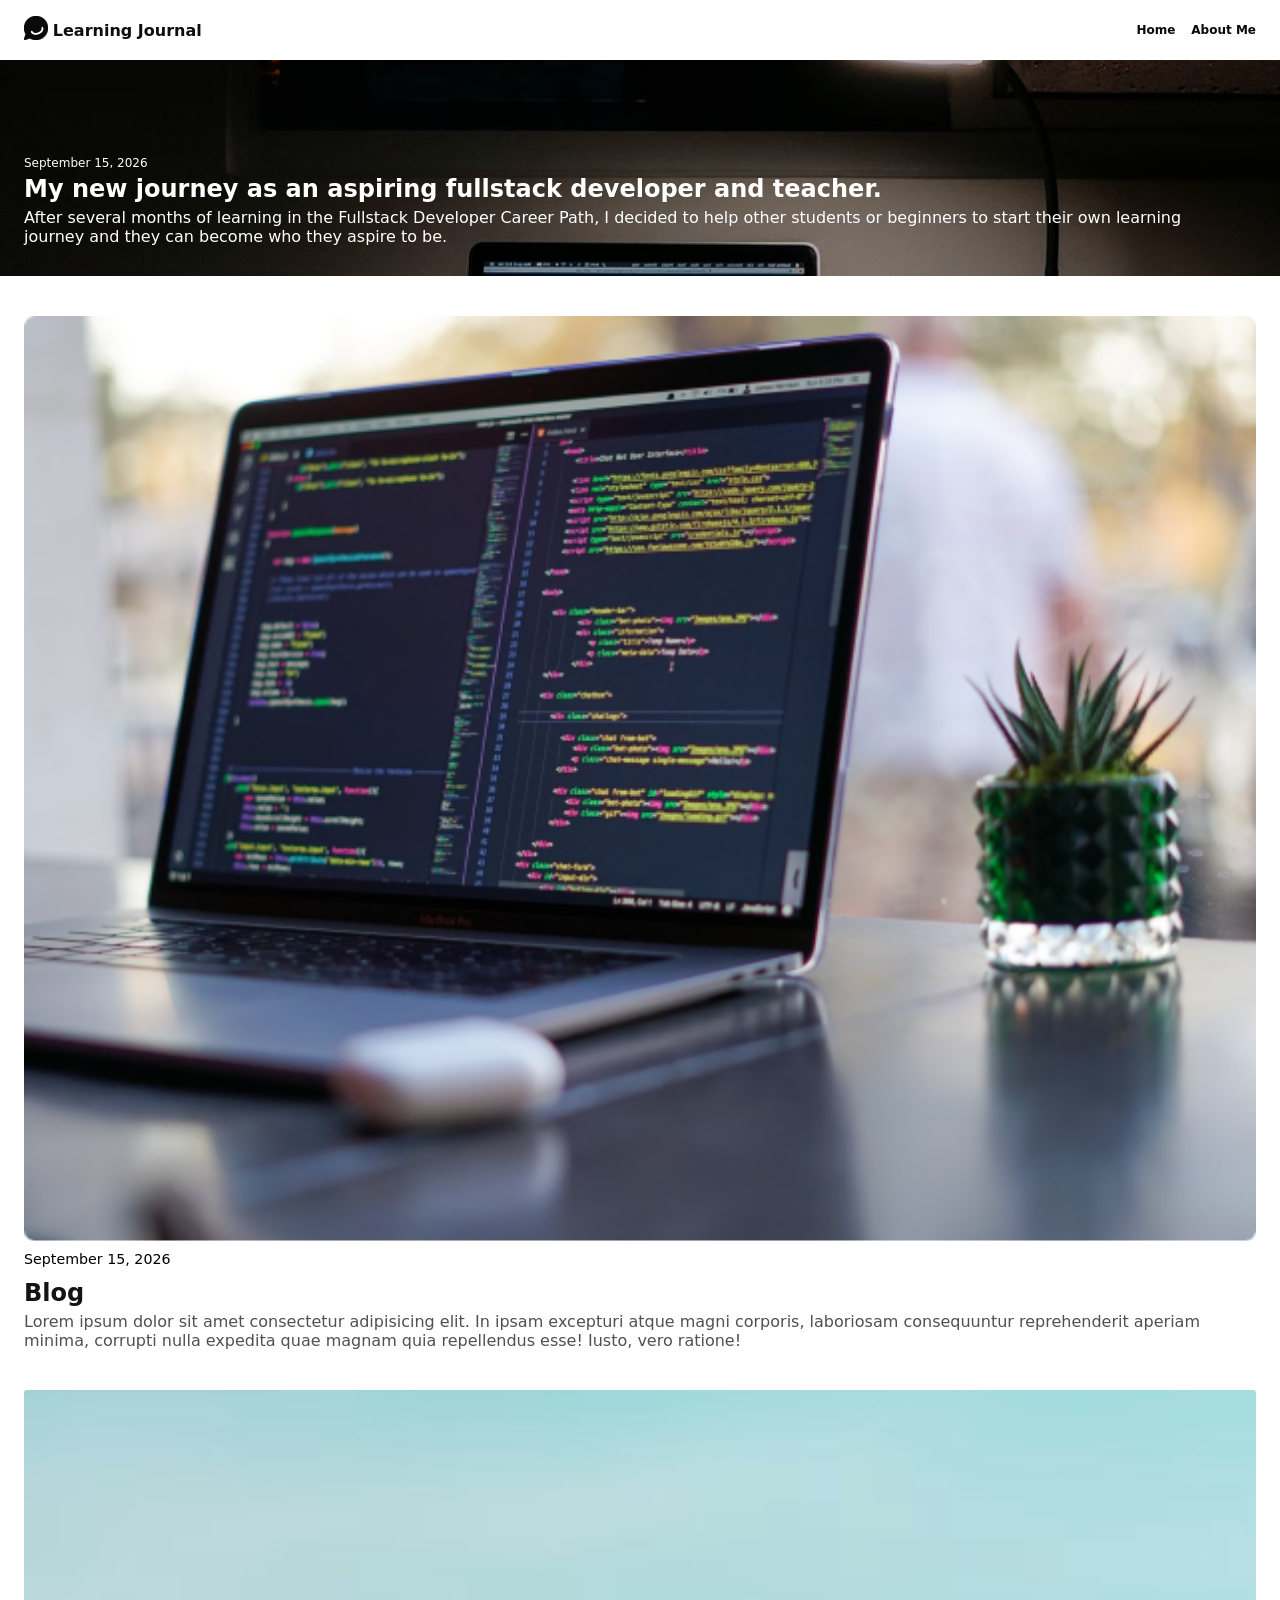
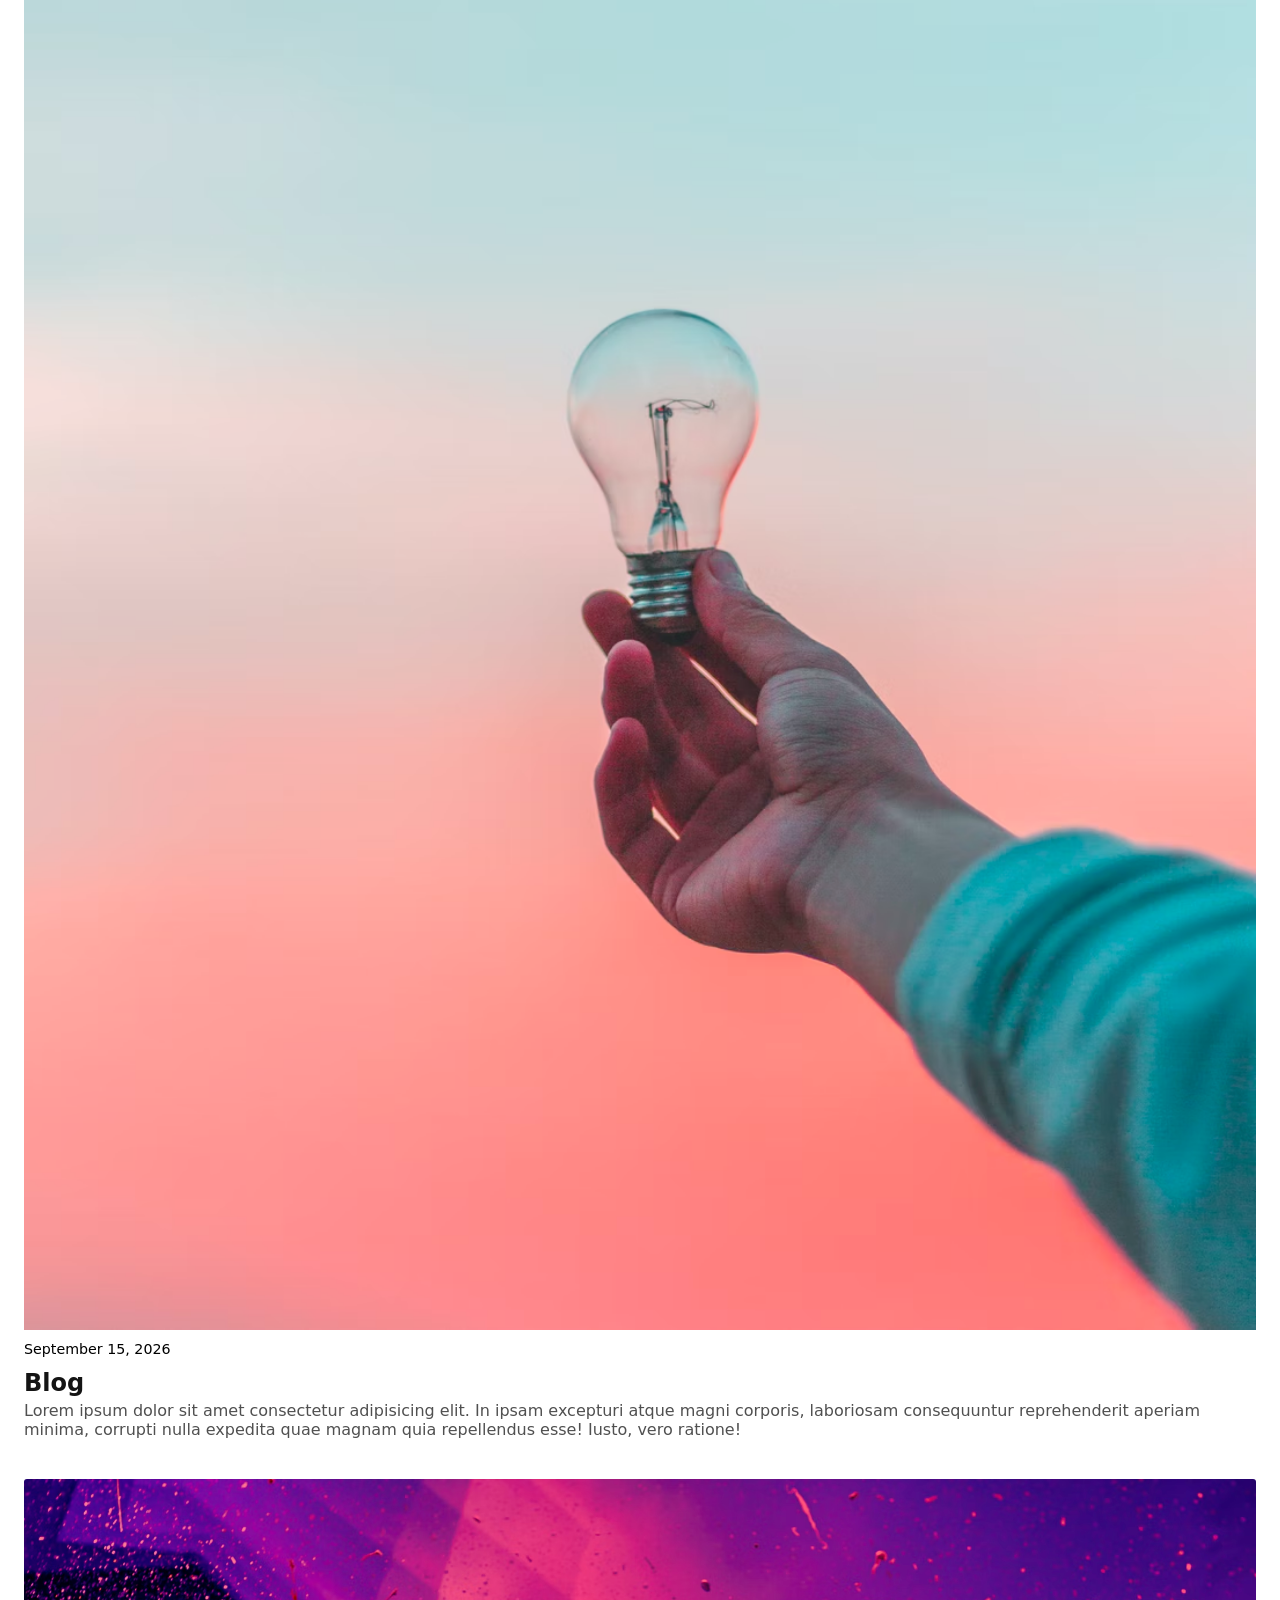
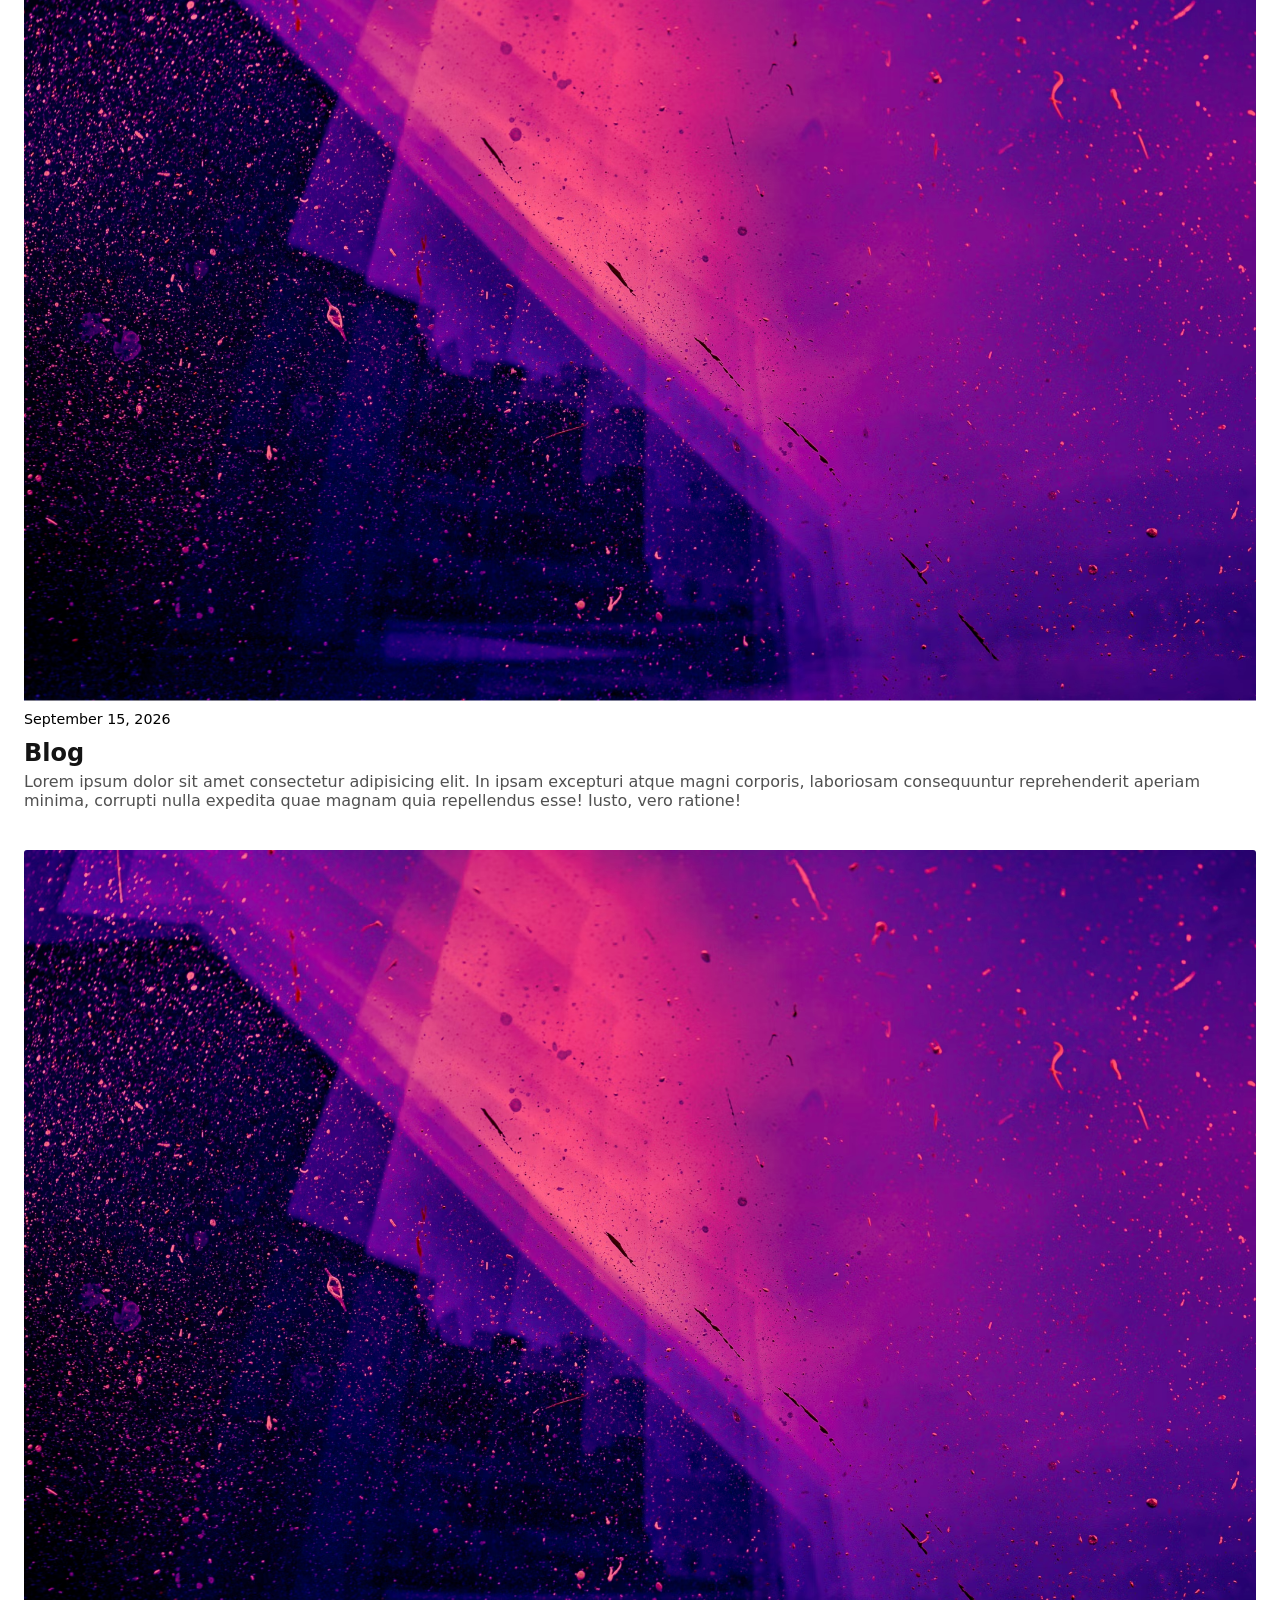
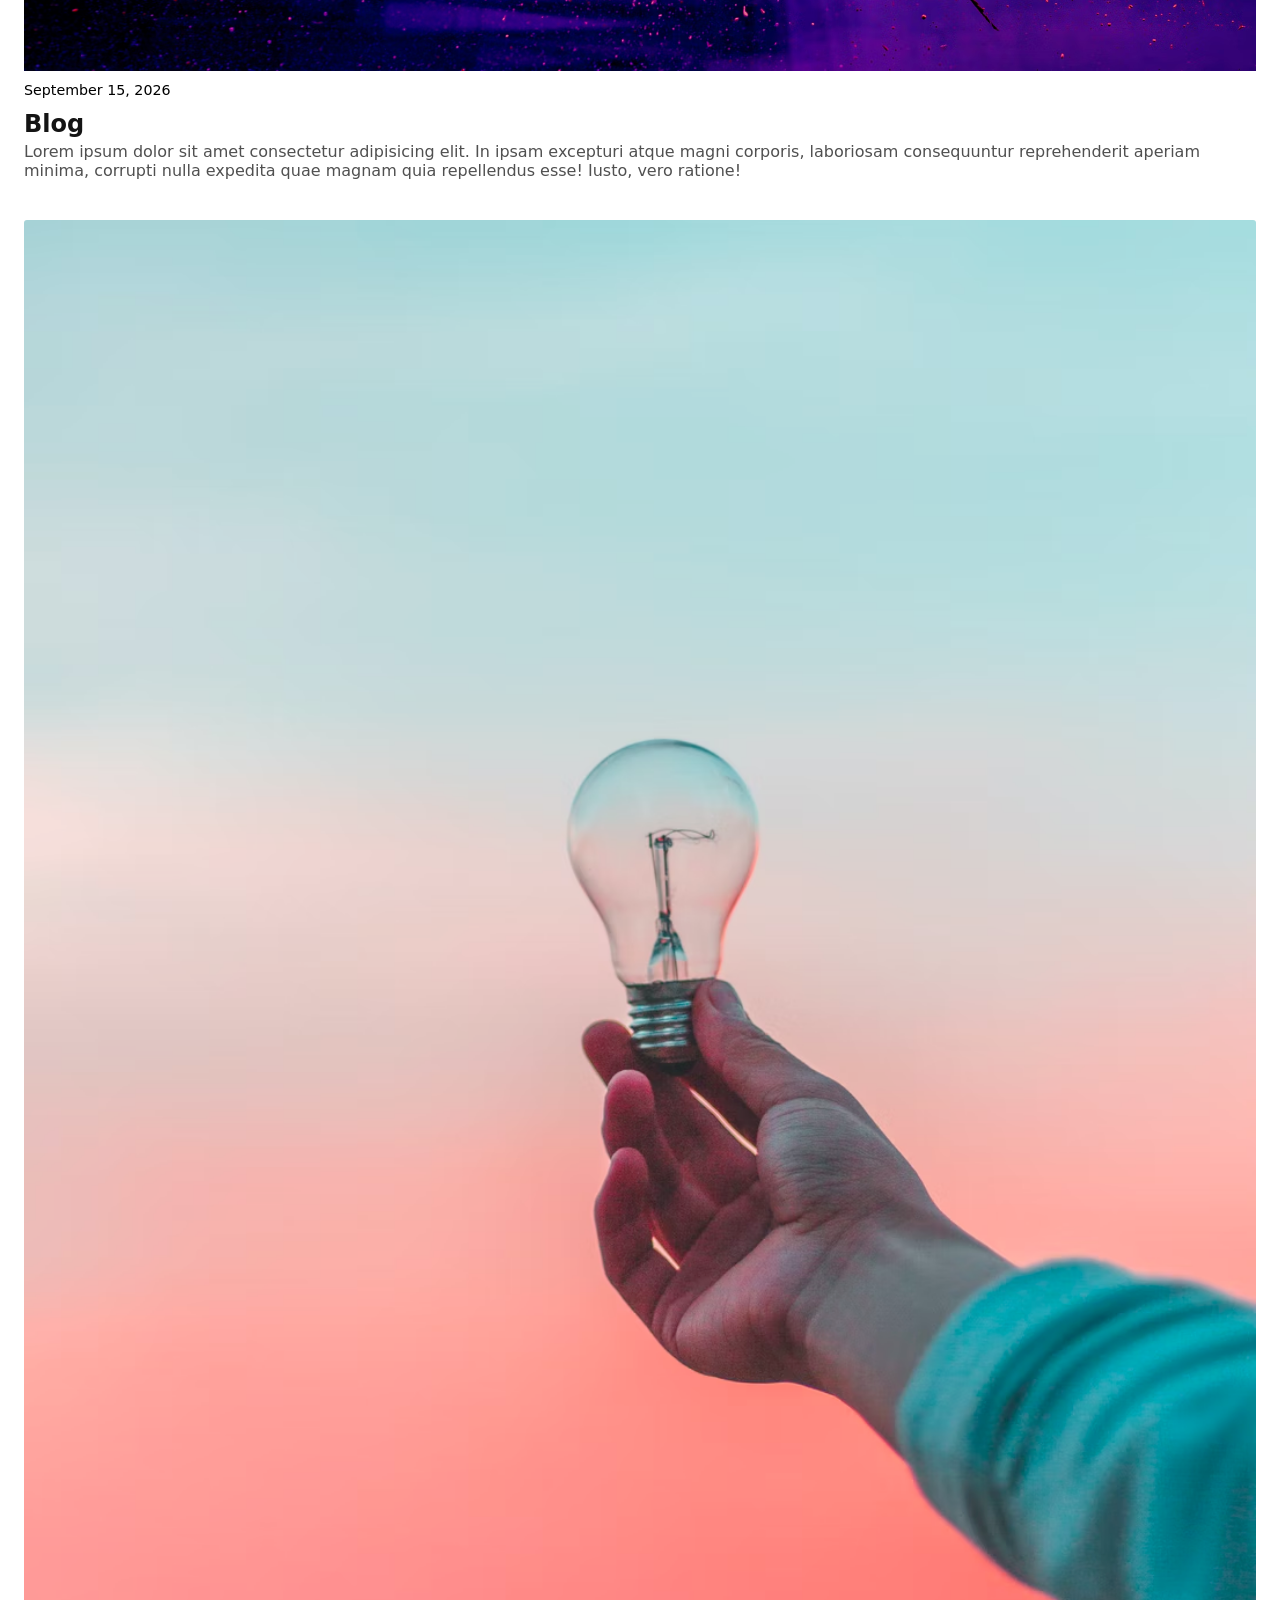
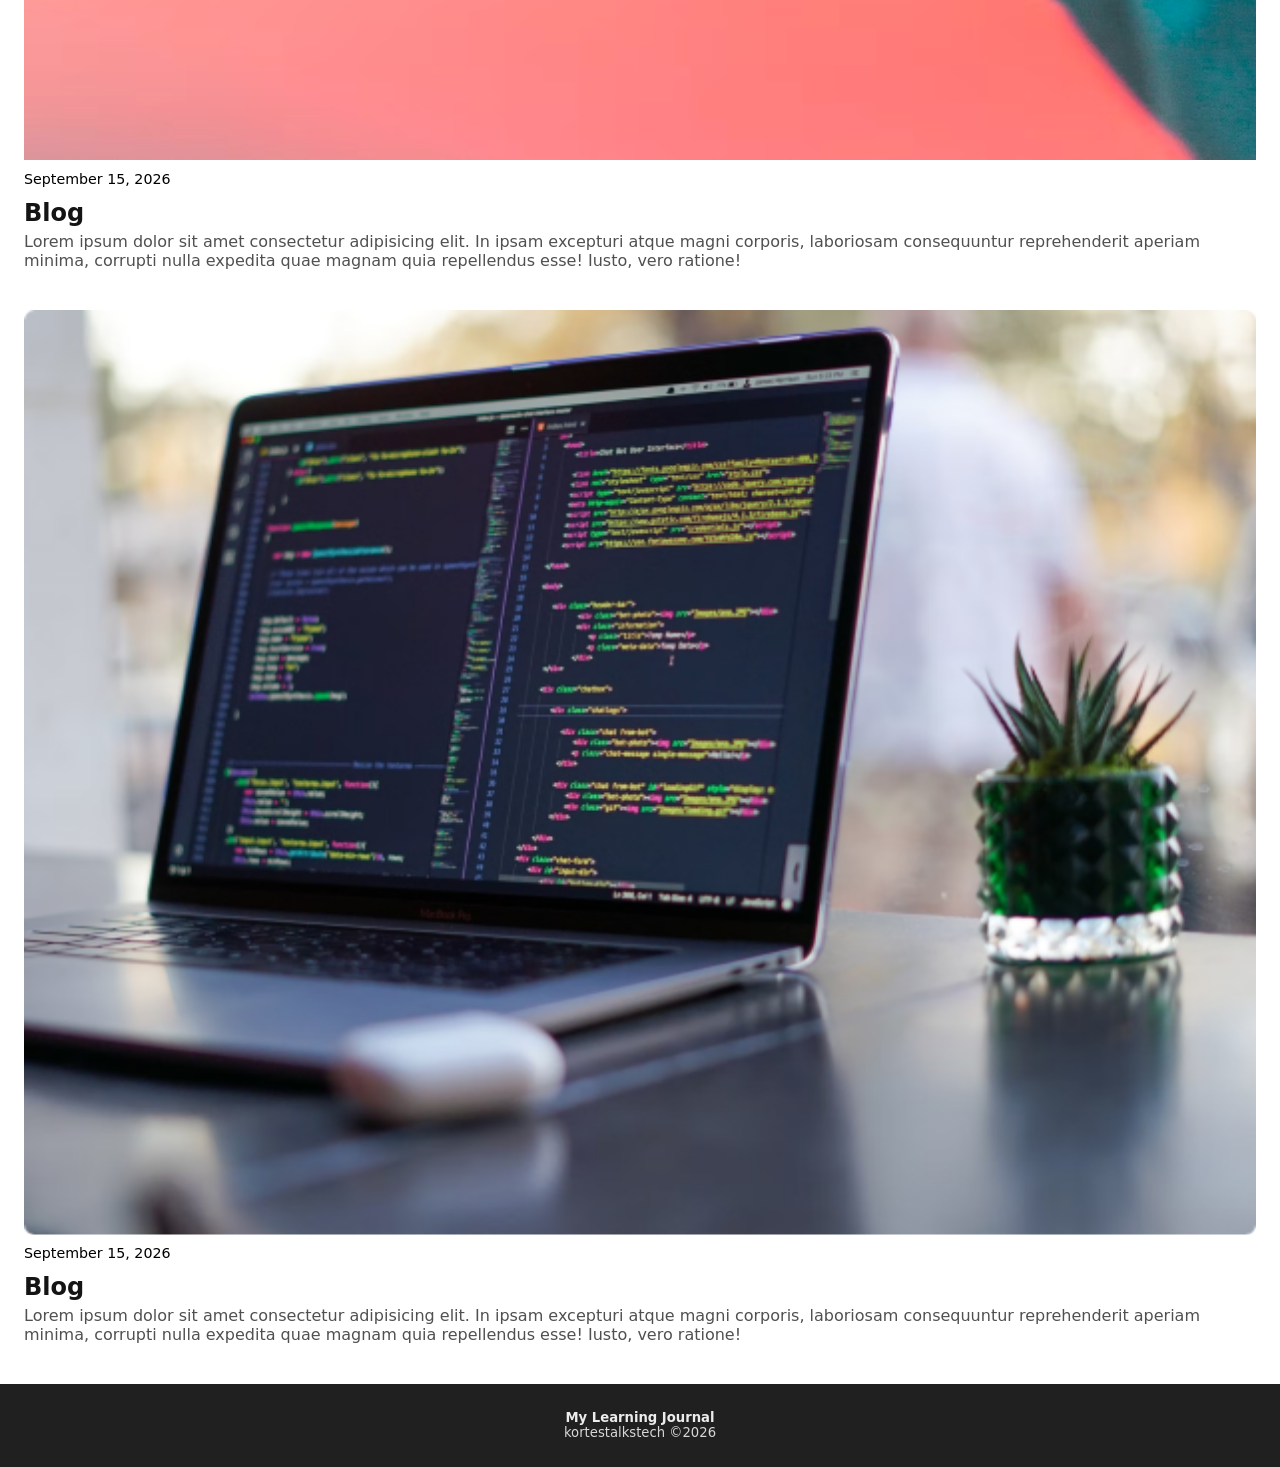
<file: index.html>
<!doctype html>
<html lang="en">
  <head>
    <meta charset="UTF-8" />
    <meta name="viewport" content="width=device-width, initial-scale=1.0" />
    <link rel="stylesheet" href="css/style.css" />
    <title>My Learning Journal</title>
  </head>
  <body>
    <header>
      <p class="heading">
        <span><img src="/images/logo.png" alt="" /></span>Learning Journal
      </p>
      <nav>
        <a class="twelve_px_font-size" href="#home">Home</a>
        <a class="twelve_px_font-size" href="/about_me.html#about">About Me</a>
      </nav>
    </header>
    <main>
      <a href="/new_journey.html">
        <section class="intro left_right-padding" id="home">
          <p class="twelve_px_font-size">September 15, 2026</p>
          <h1>
            My new journey as an aspiring fullstack developer and teacher.
          </h1>
          <p>
            After several months of learning in the Fullstack Developer Career
            Path, I decided to help other students or beginners to start their
            own learning journey and they can become who they aspire to be.
          </p>
        </section>
      </a>
      <section class="posts left_right-padding">
        <article>
          <img src="/images/Laptop with code.png" alt="" />
          <p class="fourteen_px_font-size">September 15, 2026</p>
          <h2>Blog</h2>
          <p class="blog-text">
            Lorem ipsum dolor sit amet consectetur adipisicing elit. In ipsam
            excepturi atque magni corporis, laboriosam consequuntur
            reprehenderit aperiam minima, corrupti nulla expedita quae magnam
            quia repellendus esse! Iusto, vero ratione!
          </p>
        </article>
        <article>
          <img src="/images/Lightbulb.png" alt="" />
          <p class="fourteen_px_font-size">September 15, 2026</p>
          <h2>Blog</h2>
          <p class="blog-text">
            Lorem ipsum dolor sit amet consectetur adipisicing elit. In ipsam
            excepturi atque magni corporis, laboriosam consequuntur
            reprehenderit aperiam minima, corrupti nulla expedita quae magnam
            quia repellendus esse! Iusto, vero ratione!
          </p>
        </article>
        <article>
          <img src="/images/Paint slashed.png" alt="" />
          <p class="fourteen_px_font-size">September 15, 2026</p>
          <h2>Blog</h2>
          <p class="blog-text">
            Lorem ipsum dolor sit amet consectetur adipisicing elit. In ipsam
            excepturi atque magni corporis, laboriosam consequuntur
            reprehenderit aperiam minima, corrupti nulla expedita quae magnam
            quia repellendus esse! Iusto, vero ratione!
          </p>
        </article>
        <article>
          <img src="/images/Paint slashed.png" alt="" />

          <p class="fourteen_px_font-size">September 15, 2026</p>
          <h2>Blog</h2>
          <p class="blog-text">
            Lorem ipsum dolor sit amet consectetur adipisicing elit. In ipsam
            excepturi atque magni corporis, laboriosam consequuntur
            reprehenderit aperiam minima, corrupti nulla expedita quae magnam
            quia repellendus esse! Iusto, vero ratione!
          </p>
        </article>
        <article>
          <img src="/images/Lightbulb.png" alt="" />

          <p class="fourteen_px_font-size">September 15, 2026</p>
          <h2>Blog</h2>
          <p class="blog-text">
            Lorem ipsum dolor sit amet consectetur adipisicing elit. In ipsam
            excepturi atque magni corporis, laboriosam consequuntur
            reprehenderit aperiam minima, corrupti nulla expedita quae magnam
            quia repellendus esse! Iusto, vero ratione!
          </p>
        </article>
        <article>
          <img src="/images/Laptop with code.png" alt="" />

          <p class="fourteen_px_font-size">September 15, 2026</p>
          <h2>Blog</h2>
          <p class="blog-text">
            Lorem ipsum dolor sit amet consectetur adipisicing elit. In ipsam
            excepturi atque magni corporis, laboriosam consequuntur
            reprehenderit aperiam minima, corrupti nulla expedita quae magnam
            quia repellendus esse! Iusto, vero ratione!
          </p>
        </article>
      </section>
    </main>
    <footer>
      <p class="footer-title">My Learning Journal</p>
      <p class="copyright">kortestalkstech ©2026</p>
    </footer>
  </body>
</html>
</file>
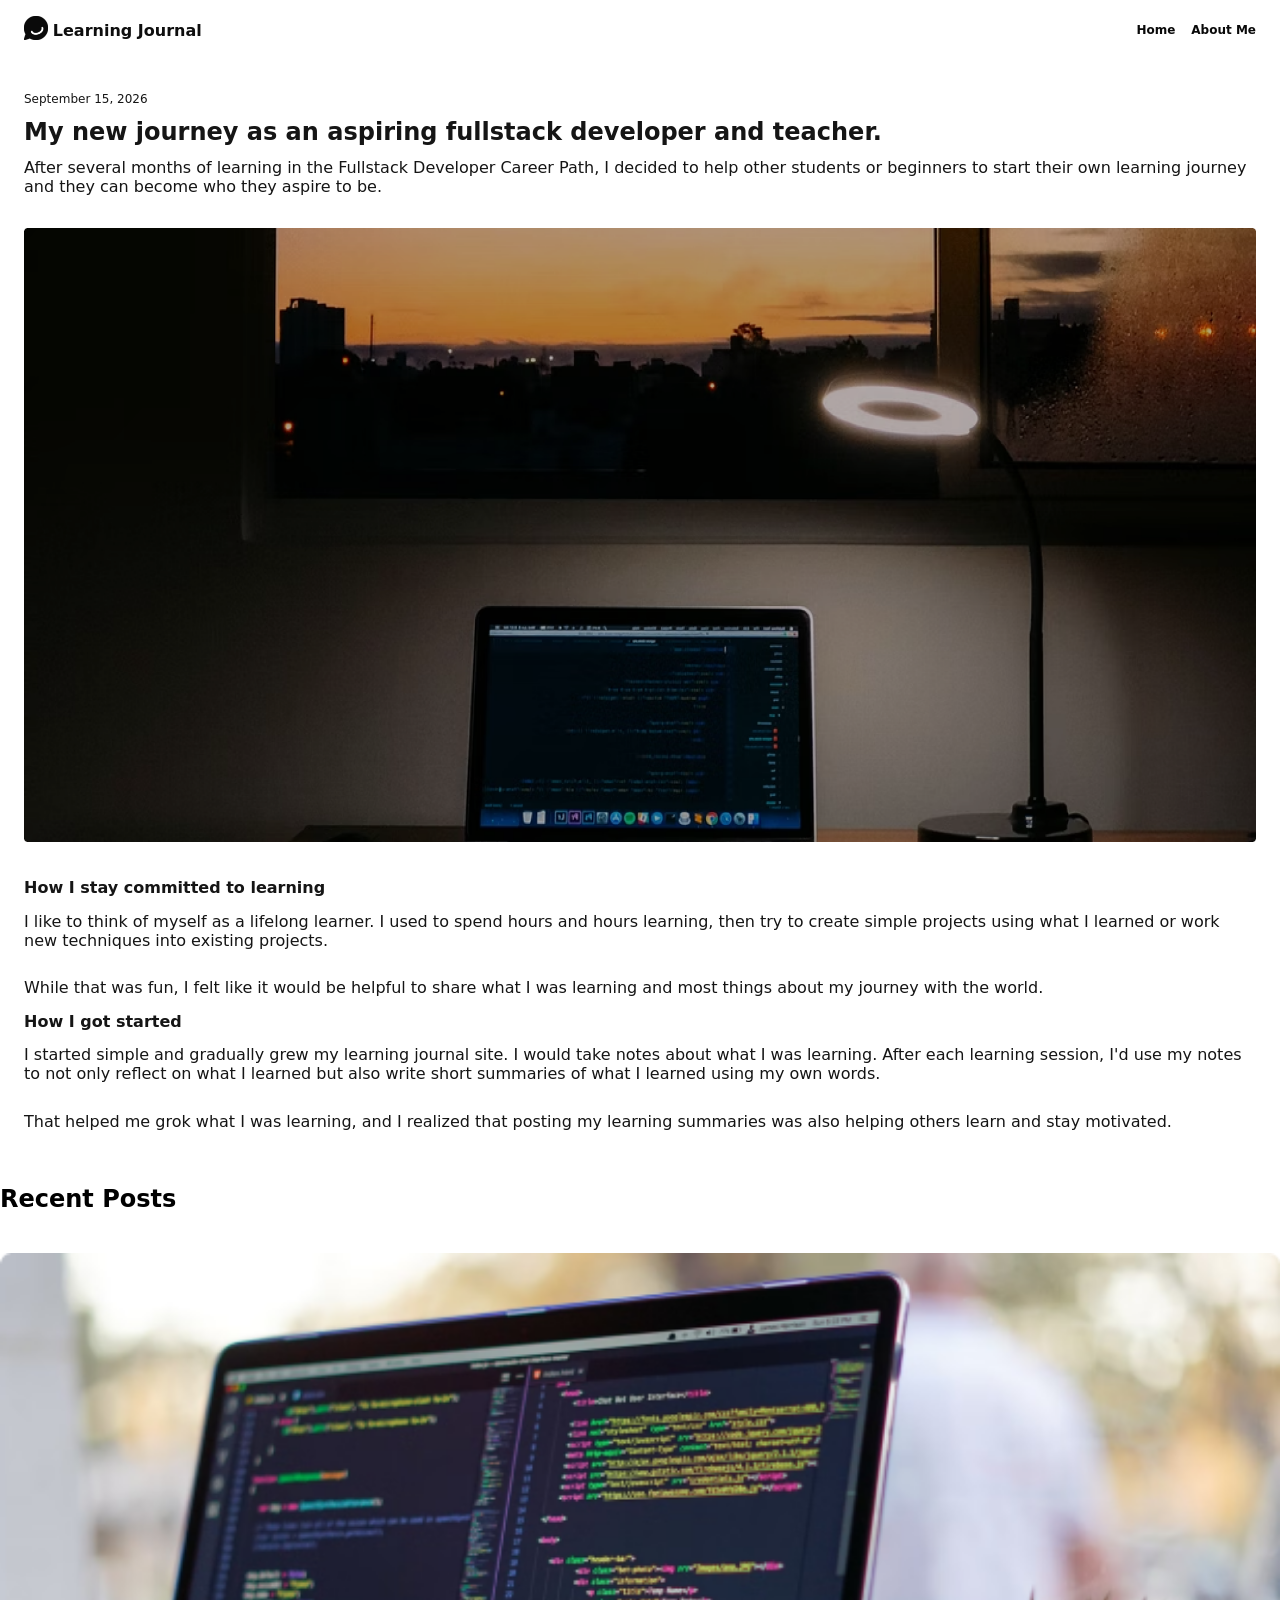
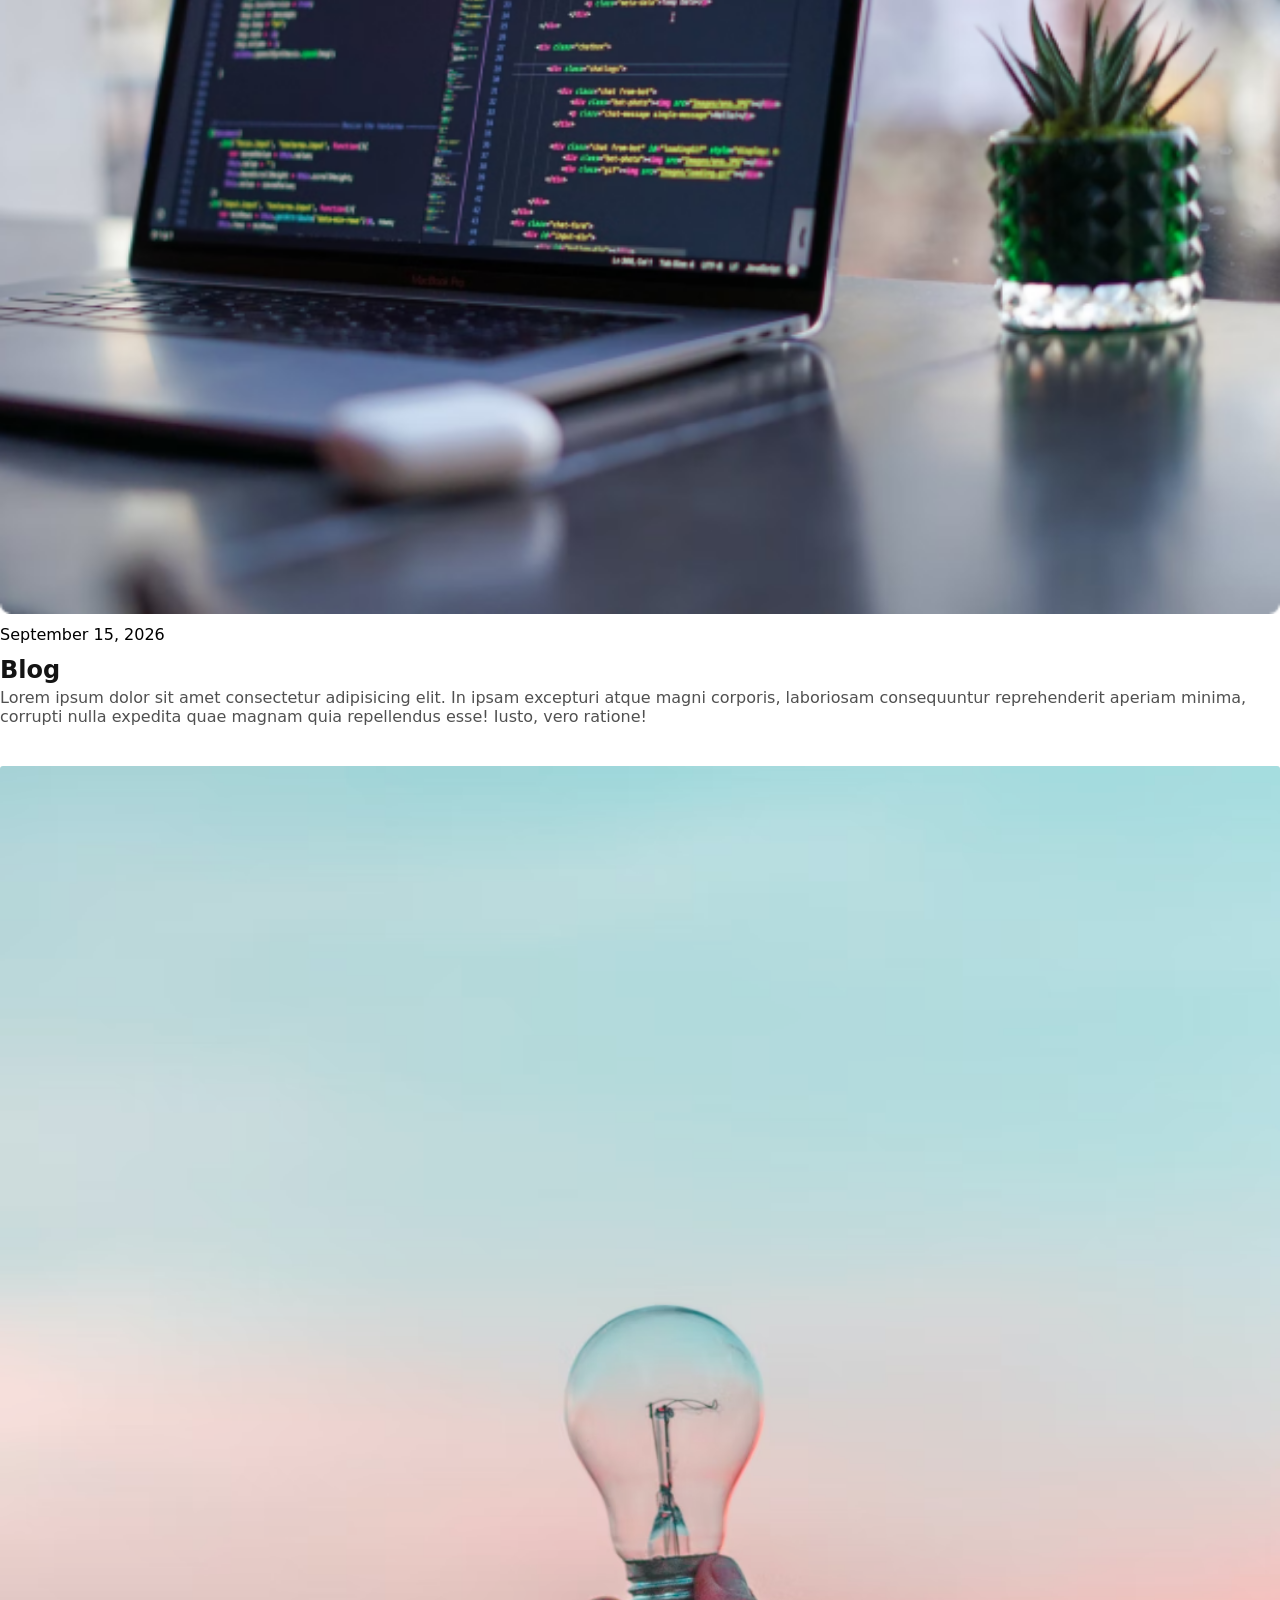
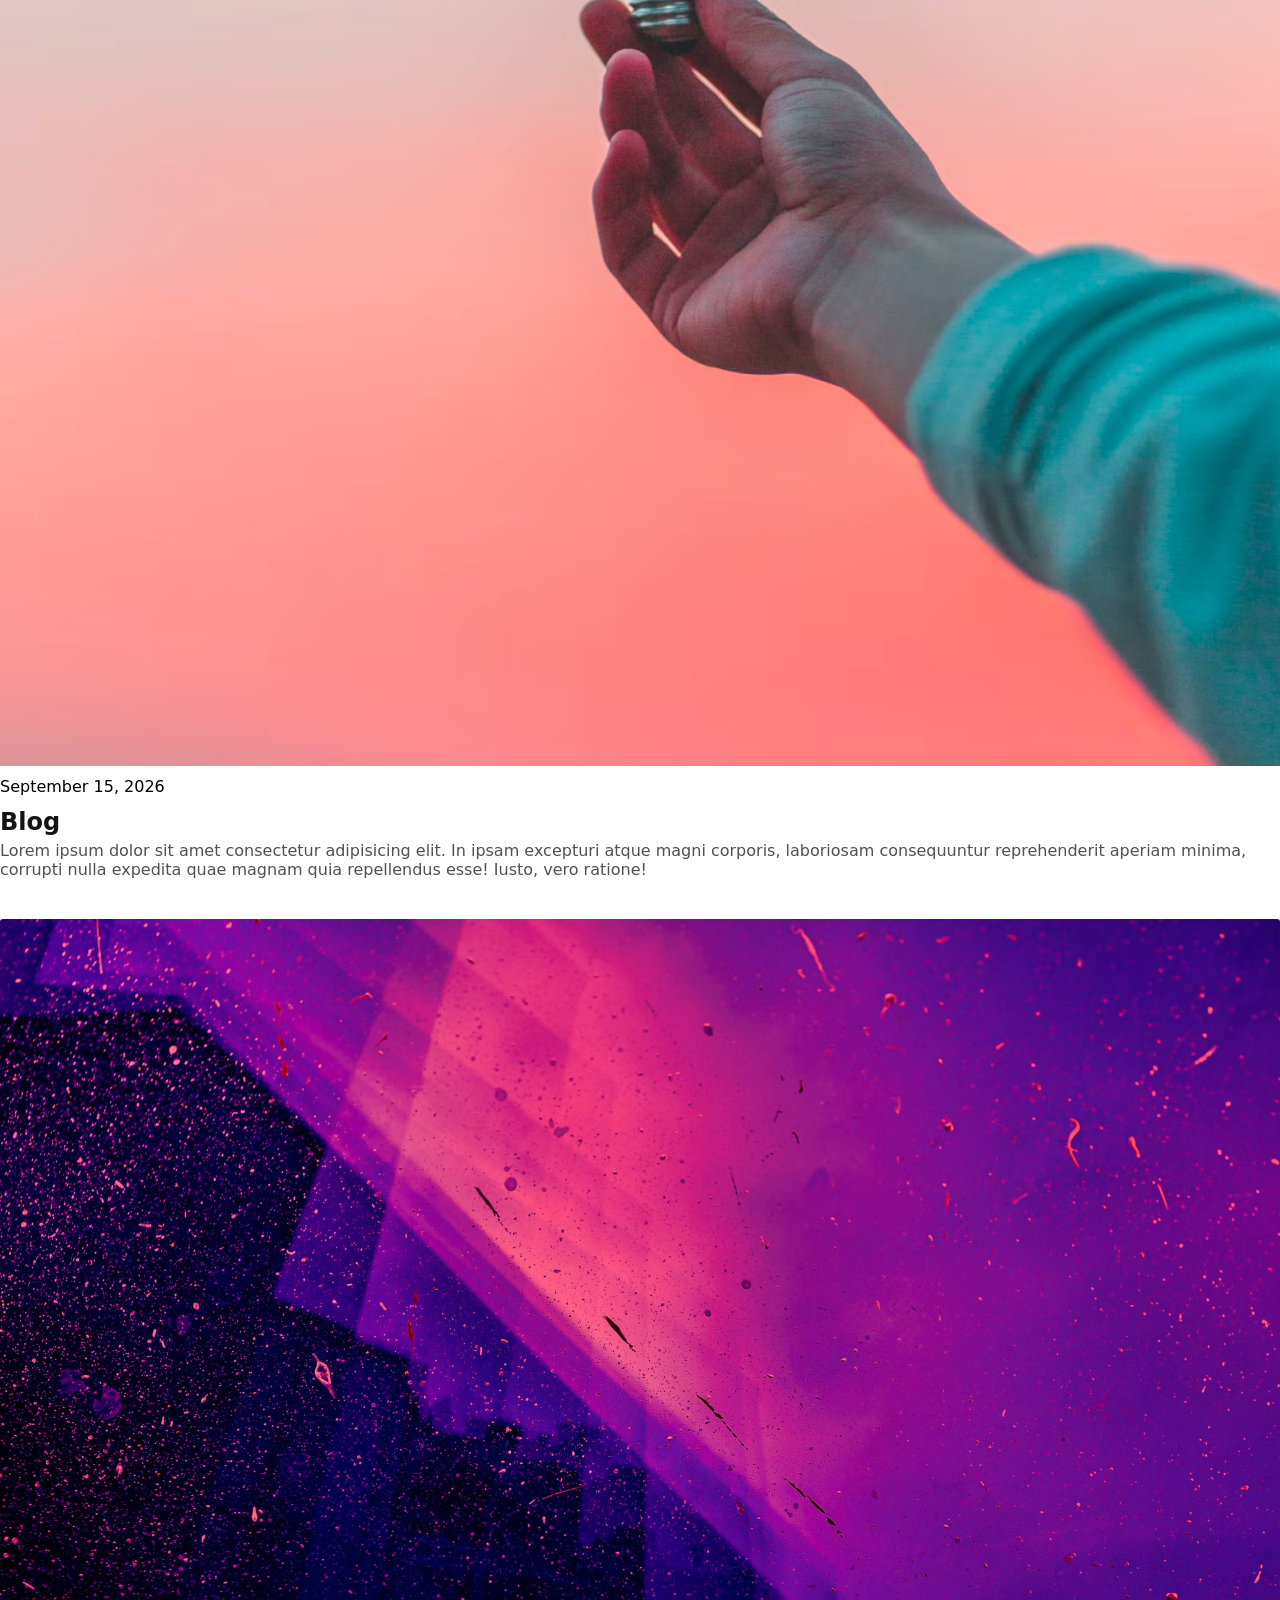
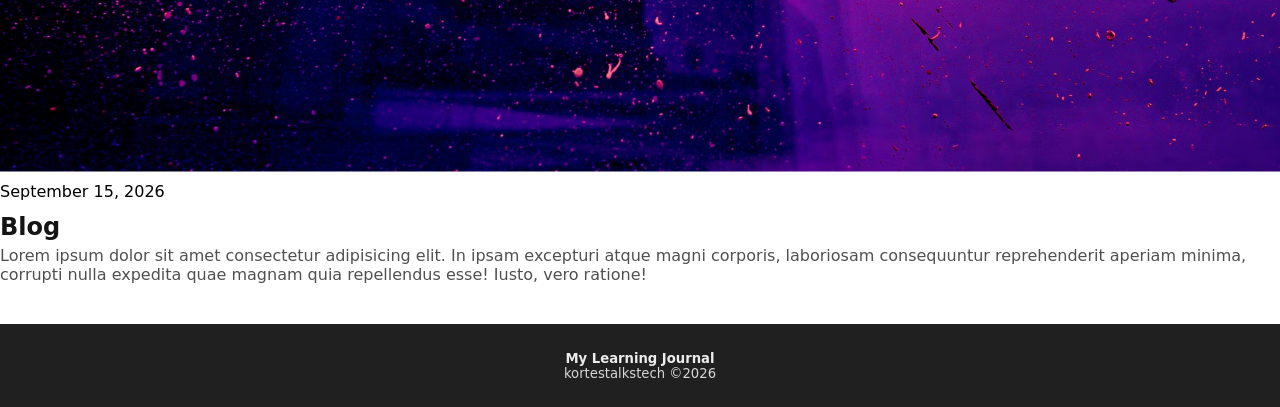
<file: new_journey.html>
<!doctype html>
<html lang="en">
  <head>
    <meta charset="UTF-8" />
    <meta name="viewport" content="width=device-width, initial-scale=1.0" />
    <link rel="stylesheet" href="css/style.css" />
    <title>My Learning Journal</title>
  </head>
  <body>
    <header>
      <p class="heading">
        <span><img src="/images/logo.png" alt="" /></span>Learning Journal
      </p>
      <nav>
        <a class="twelve_px_font-size" href="/index.html">Home</a>
        <a class="twelve_px_font-size" href="/about_me.html#about">About Me</a>
      </nav>
    </header>
    <main class="new_journey-main">
      <section class="new-journey left_right-padding">
        <p class="new_journey-date">September 15, 2026</p>
        <h1>My new journey as an aspiring fullstack developer and teacher.</h1>
        <p>
          After several months of learning in the Fullstack Developer Career
          Path, I decided to help other students or beginners to start their own
          learning journey and they can become who they aspire to be.
        </p>
        <img src="/images/Laptop Sunset.png" alt="laptop sunset" />
        <p class="bold">How I stay committed to learning</p>
        <p class="up_down-padding">
          I like to think of myself as a lifelong learner. I used to spend hours
          and hours learning, then try to create simple projects using what I
          learned or work new techniques into existing projects.
        </p>
        <p class="up_down-padding">
          While that was fun, I felt like it would be helpful to share what I
          was learning and most things about my journey with the world.
        </p>

        <p class="bold">How I got started</p>
        <p class="up_down-padding">
          I started simple and gradually grew my learning journal site. I would
          take notes about what I was learning. After each learning session, I'd
          use my notes to not only reflect on what I learned but also write
          short summaries of what I learned using my own words.
        </p>
        <p class="up_down-padding">
          That helped me grok what I was learning, and I realized that posting
          my learning summaries was also helping others learn and stay
          motivated.
        </p>
      </section>
      <section class="posts">
        <h2>Recent Posts</h2>
        <article>
          <img src="/images/Laptop with code.png" alt="" />

          <p>September 15, 2026</p>
          <h2>Blog</h2>
          <p class="blog-text">
            Lorem ipsum dolor sit amet consectetur adipisicing elit. In ipsam
            excepturi atque magni corporis, laboriosam consequuntur
            reprehenderit aperiam minima, corrupti nulla expedita quae magnam
            quia repellendus esse! Iusto, vero ratione!
          </p>
        </article>
        <article>
          <img src="/images/Lightbulb.png" alt="" />
          <p>September 15, 2026</p>
          <h2>Blog</h2>
          <p class="blog-text">
            Lorem ipsum dolor sit amet consectetur adipisicing elit. In ipsam
            excepturi atque magni corporis, laboriosam consequuntur
            reprehenderit aperiam minima, corrupti nulla expedita quae magnam
            quia repellendus esse! Iusto, vero ratione!
          </p>
        </article>
        <article>
          <img src="/images/Paint slashed.png" alt="" />
          <p>September 15, 2026</p>
          <h2>Blog</h2>
          <p class="blog-text">
            Lorem ipsum dolor sit amet consectetur adipisicing elit. In ipsam
            excepturi atque magni corporis, laboriosam consequuntur
            reprehenderit aperiam minima, corrupti nulla expedita quae magnam
            quia repellendus esse! Iusto, vero ratione!
          </p>
        </article>
      </section>
    </main>
    <footer>
      <p class="footer-title">My Learning Journal</p>
      <p class="copyright">kortestalkstech ©2026</p>
    </footer>
  </body>
</html>
</file>
<file: css/style.css>
/* Figma link:https://www.figma.com/design/hE5klIn1AEQ9XWZWmurs7y/Learning-Journal-Blog?node-id=0-1&t=kHc8b5mPC14kBKwV-0 */
/* Learning Journal hints:https://different-marmoset-f7b.notion.site/Learning-Journal-cbe9e2728d6149e0b3efbb1f139be122 */

*,
*::after,
*::before {
  padding: 0;
  margin: 0;
  box-sizing: border-box;
  font-family:
    system-ui,
    -apple-system,
    BlinkMacSystemFont,
    "Segoe UI",
    Roboto,
    Oxygen,
    Ubuntu,
    Cantarell,
    "Open Sans",
    "Helvetica Neue",
    sans-serif;
}

:root {
  --heading-color: #0e0e0e;
  --default-white: #ffffff;
  --heading_nav-color: #090909;
  --blog_text-color: #505050;
  --footer_bg-color: #202020;
  --footer-color: #ececec;
  --copyright-color: #d7d7d7;
  --date-color: #151515;
  --blog_title-color: #141414;
  --12px_font-size: 0.75em;
  --14px_font-size: 0.89rem;
  --letter-space-3: -3%;
}

img {
  width: 100%;
}

/* Utility Class */
.left_right-padding {
  padding: 0 1.5em 0 1.5em;
}

.twelve_px_font-size {
  font-size: var(--12px_font-size);
}

.fourteen_px_font-size {
  font-size: var(--14px_font-size);
}

.up_down-padding {
  padding: 0.9em 0 0.9em 0;
}

.blog-text {
  color: var(--blog_text-color);
}

.bold {
  font-weight: 700;
}

/*** Mobile ***/

/** Header **/
header {
  display: flex;
  justify-content: space-between;
  align-items: center;
  padding: 1em 1.5em;
}

header > nav {
  display: flex;
  align-items: center;
  justify-content: space-between;
  gap: 1rem;
}

.heading {
  display: flex;
  align-items: center;
  font-weight: 700;
  gap: 0.3rem;
  color: var(--heading-color);
}

.heading img {
  width: 1.5rem;
}

nav > a {
  font-weight: 600 !important;
  text-decoration: none;
  color: var(--heading_nav-color);
}

nav > a:hover {
  text-decoration: underline;
}

/** Main **/
main > a {
  text-decoration: none;
  color: var(--default-white);
}

.intro {
  background-image: url("/images/Laptop\ Sunset.png");
  background-size: cover;
  background-position: center;
  padding-top: 6em;
  padding-bottom: 1.9em;
  padding-right: 2.8em;
}

.intro > h1 {
  padding: 0.2em 0 0.2em 0;
  letter-spacing: var(--letter-space-3);
}

main > a:hover {
  text-decoration: underline;
}

/* Posts */
.posts {
  display: grid;
  gap: 2.5em;
  padding-top: 2.5em;
  padding-bottom: 2.5em;
}

article > img {
  border-radius: 3px;
  padding-bottom: 0.4em;
}
article > h2 {
  padding-top: 0.5em;
  padding-bottom: 0.2em;
  color: var(--blog_title-color);
}

/** Footer **/
footer {
  background-color: var(--footer_bg-color);
  text-align: center;
  padding-top: 2em;
  padding-bottom: 2em;
  color: var(--footer-color);
  font-size: 0.825rem;
}

.footer-title {
  font-weight: 700;
  letter-spacing: -3%;
}

.copyright {
  color: var(--copyright-color);
}

/** new_journey.html **/
.new-journey {
  color: var(--date-color);
}
.new_journey-main {
  padding-top: 2em;
}

.new_journey-date {
  font-size: var(--12px_font-size);
}

.new-journey > h1 {
  padding-top: 0.5em;
  padding-bottom: 0.5em;
  letter-spacing: var(--letter-space-3);
}

.new-journey > img {
  padding-top: 2em;
  padding-bottom: 2em;
}
</file>
